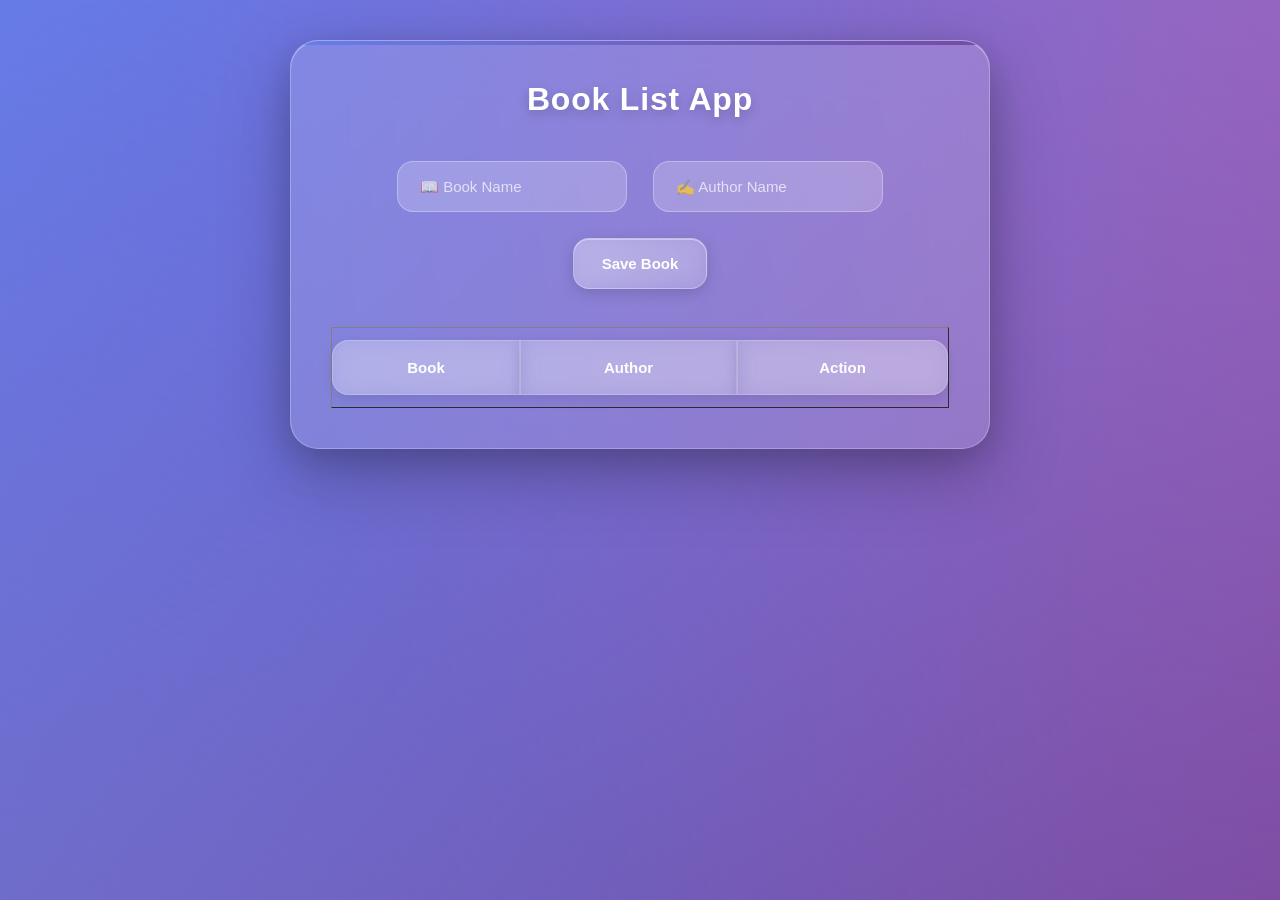
<file: Javascript Assignment/Book-List-App/index.html>
<!DOCTYPE html>
<html lang="en">
<head>
    <meta charset="UTF-8">
    <meta name="viewport" content="width=device-width, initial-scale=1.0">
    <title>Book List App</title>
    <link rel="stylesheet" href="style.css">
</head>
<body>

    <div class="container">
        <h2>Book List App</h2>

        <div class="input-group">
            <input type="text" id="bookName" placeholder="📖 Book Name">
            <input type="text" id="authorName" placeholder="✍️ Author Name">
            <button id="saveBtn">Save Book</button>
        </div>

        <table border="1">
            <thead>
                <tr>
                    <th>Book</th>
                    <th>Author</th>
                    <th>Action</th>
                </tr>
            </thead>
            <tbody id="bookList"></tbody>
        </table>
    </div>

    <script src="script.js"></script>
</body>
</html>
</file>
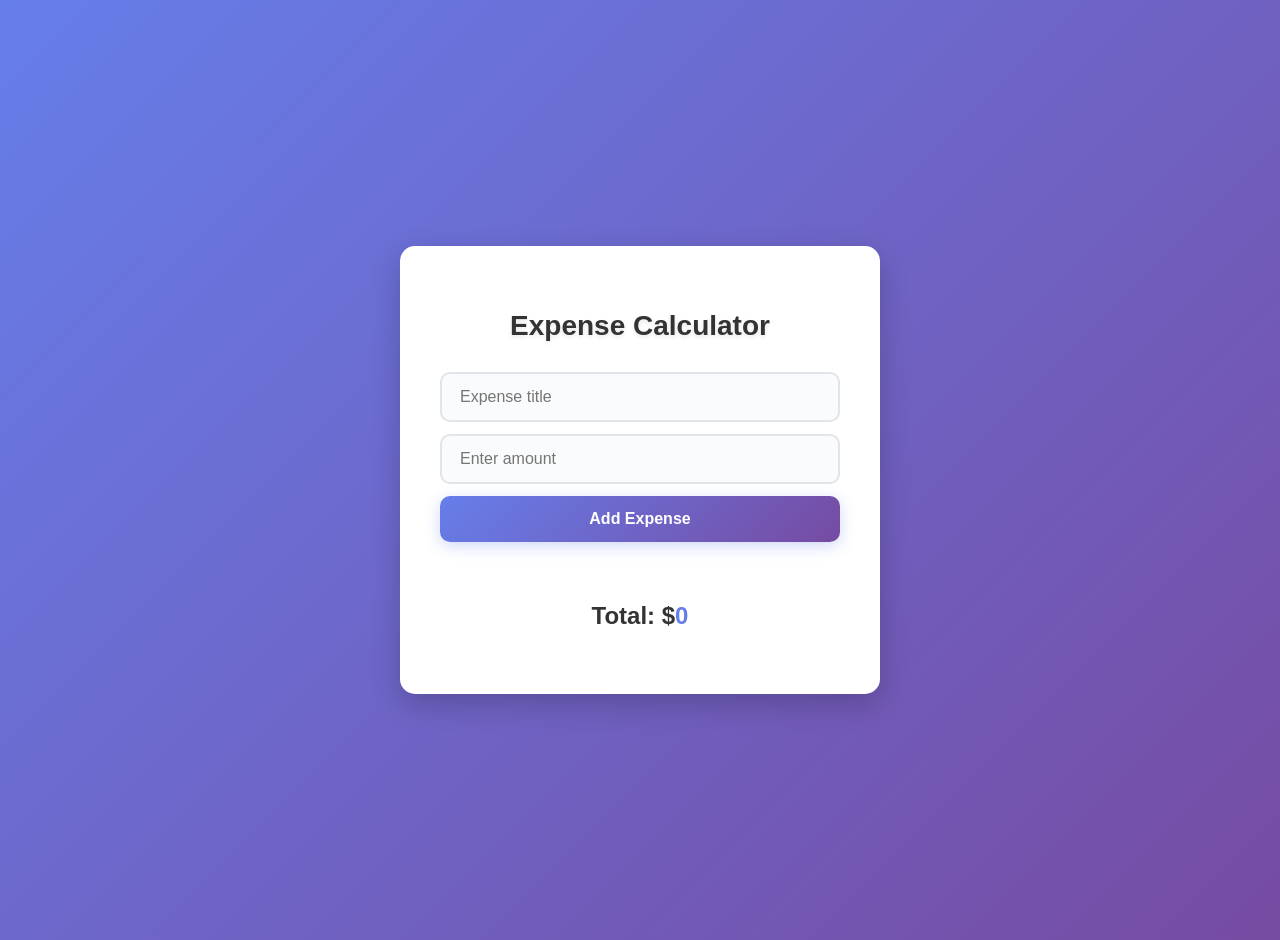
<file: Javascript Assignment/Expense-Calculator/index.html>
<!DOCTYPE html>
<html>
<head>
    <title>Expense Calculator</title>
    <link rel="stylesheet" href="style.css">
</head>
<body>
    <div class="container">
        <h2>Expense Calculator</h2>

        <div class="input-container">
            <input type="text" id="title" placeholder="Expense title">
            <input type="number" id="amount" placeholder="Enter amount" step="0.01" min="0">
            <button id="addBtn">Add Expense</button>
        </div>

        <ul id="expenseList"></ul>

        <h3>Total: $<span id="total">0</span></h3>
    </div>

    <script src="script.js"></script>
</body>
</html>
</file>
<file: Javascript Assignment/Book-List-App/style.css>
* {
    margin: 0;
    padding: 0;
    box-sizing: border-box;
}

body {
    font-family: 'Segoe UI', Tahoma, Geneva, Verdana, sans-serif;
    background: linear-gradient(135deg, #667eea 0%, #764ba2 100%);
    min-height: 100vh;
    text-align: center;
    padding: 40px 20px;
    background-attachment: fixed;
    position: relative;
    overflow-x: hidden;
}

body::before {
    content: '';
    position: fixed;
    top: -50%;
    left: -50%;
    width: 200%;
    height: 200%;
    background: radial-gradient(circle at 20% 80%, rgba(120, 119, 198, 0.3) 0%, transparent 50%),
                radial-gradient(circle at 80% 20%, rgba(255, 119, 198, 0.3) 0%, transparent 50%),
                radial-gradient(circle at 40% 40%, rgba(99, 102, 241, 0.2) 0%, transparent 40%);
    animation: floatBackground 20s ease-in-out infinite;
    z-index: -1;
}

@keyframes floatBackground {
    0%, 100% { transform: translate(0, 0) rotate(0deg); }
    33% { transform: translate(30px, -30px) rotate(5deg); }
    66% { transform: translate(-20px, 20px) rotate(-5deg); }
}

.container {
    max-width: 700px;
    width: 100%;
    margin: 0 auto;
    background: rgba(255, 255, 255, 0.15);
    backdrop-filter: blur(25px);
    -webkit-backdrop-filter: blur(25px);
    padding: 40px;
    border-radius: 28px;
    border: 1px solid rgba(255, 255, 255, 0.25);
    box-shadow: 
        0 25px 70px rgba(0, 0, 0, 0.25),
        0 10px 35px rgba(0, 0, 0, 0.15),
        inset 0 1px 0 rgba(255, 255, 255, 0.4);
    transition: all 0.4s cubic-bezier(0.4, 0, 0.2, 1);
    position: relative;
    overflow: hidden;
}

.container::before {
    content: '';
    position: absolute;
    top: 0;
    left: 0;
    right: 0;
    height: 4px;
    background: linear-gradient(90deg, #667eea, #764ba2, #f093fb, #667eea);
    background-size: 300% 100%;
    animation: gradientBorder 6s ease infinite;
}

@keyframes gradientBorder {
    0% { background-position: 0% 50%; }
    50% { background-position: 100% 50%; }
    100% { background-position: 0% 50%; }
}

.container:hover {
    transform: translateY(-5px);
    box-shadow: 
        0 35px 80px rgba(0, 0, 0, 0.3),
        0 15px 45px rgba(0, 0, 0, 0.2);
}

h2 {
    color: #ffffff;
    margin-bottom: 35px;
    font-size: 32px;
    font-weight: 700;
    text-shadow: 0 4px 12px rgba(0,0,0,0.2);
    letter-spacing: 0.8px;
    position: relative;
}

.input-group {
    display: flex;
    gap: 10px;
    justify-content: center;
    flex-wrap: wrap;
    margin-bottom: 20px;
}

input {
    padding: 16px 22px;
    margin: 8px;
    width: 230px;
    border: none;
    border-radius: 16px;
    font-size: 15px;
    background: rgba(255, 255, 255, 0.2);
    border: 1px solid rgba(255, 255, 255, 0.3);
    color: white;
    transition: all 0.3s cubic-bezier(0.4, 0, 0.2, 1);
    outline: none;
}

input::placeholder {
    color: rgba(255, 255, 255, 0.7);
}

input:focus {
    background: rgba(255, 255, 255, 0.3);
    border-color: rgba(255, 255, 255, 0.5);
    box-shadow: 
        0 0 0 4px rgba(255, 255, 255, 0.1),
        0 8px 25px rgba(0, 0, 0, 0.15);
    transform: translateY(-3px) scale(1.02);
}

button {
    padding: 16px 28px;
    background: linear-gradient(135deg, rgba(255,255,255,0.3) 0%, rgba(255,255,255,0.15) 100%);
    color: white;
    border: 1px solid rgba(255, 255, 255, 0.3);
    border-radius: 16px;
    cursor: pointer;
    font-size: 15px;
    font-weight: 600;
    margin: 8px;
    backdrop-filter: blur(10px);
    box-shadow: 
        0 4px 15px rgba(0, 0, 0, 0.15),
        inset 0 1px 0 rgba(255, 255, 255, 0.4);
    transition: all 0.3s cubic-bezier(0.4, 0, 0.2, 1);
    position: relative;
    overflow: hidden;
}

button::before {
    content: '';
    position: absolute;
    top: 0;
    left: -100%;
    width: 100%;
    height: 100%;
    background: linear-gradient(90deg, transparent, rgba(255,255,255,0.3), transparent);
    transition: left 0.5s ease;
}

button:hover::before {
    left: 100%;
}

button:hover {
    transform: translateY(-4px) scale(1.05);
    box-shadow: 
        0 10px 30px rgba(0, 0, 0, 0.25),
        inset 0 1px 0 rgba(255, 255, 255, 0.5);
    background: linear-gradient(135deg, rgba(255,255,255,0.4) 0%, rgba(255,255,255,0.2) 100%);
}

button:active {
    transform: translateY(-1px) scale(1.02);
}

table {
    width: 100%;
    margin-top: 30px;
    border-collapse: separate;
    border-spacing: 0 12px;
}

th {
    padding: 18px;
    text-align: center;
    background: rgba(255, 255, 255, 0.25);
    color: white;
    font-weight: 600;
    font-size: 15px;
    backdrop-filter: blur(10px);
    border: 1px solid rgba(255, 255, 255, 0.2);
    box-shadow: 0 4px 12px rgba(0, 0, 0, 0.1);
}

th:first-child {
    border-radius: 16px 0 0 16px;
}

th:last-child {
    border-radius: 0 16px 16px 0;
}

td {
    padding: 18px;
    text-align: center;
    background: rgba(255, 255, 255, 0.15);
    font-size: 15px;
    color: rgba(255, 255, 255, 0.95);
    backdrop-filter: blur(10px);
    border: 1px solid rgba(255, 255, 255, 0.15);
    box-shadow: 0 3px 10px rgba(0, 0, 0, 0.08);
    transition: all 0.3s ease;
}

tr:hover td {
    background: rgba(255, 255, 255, 0.25);
    transform: translateY(-3px);
    box-shadow: 
        0 8px 20px rgba(0, 0, 0, 0.15),
        inset 0 1px 0 rgba(255, 255, 255, 0.3);
}

td:first-child {
    border-radius: 16px 0 0 16px;
}

td:last-child {
    border-radius: 0 16px 16px 0;
}

.deleteBtn {
    background: linear-gradient(135deg, rgba(255, 107, 107, 0.4) 0%, rgba(238, 90, 90, 0.3) 100%);
    padding: 10px 20px;
    font-size: 14px;
    border: 1px solid rgba(255, 107, 107, 0.4);
    box-shadow: 0 3px 10px rgba(238, 90, 90, 0.2);
}

.deleteBtn:hover {
    background: linear-gradient(135deg, rgba(255, 107, 107, 0.6) 0%, rgba(238, 90, 90, 0.4) 100%);
    transform: translateY(-2px) scale(1.05);
    box-shadow: 0 6px 18px rgba(238, 90, 90, 0.3);
}

tr {
    transition: all 0.4s cubic-bezier(0.4, 0, 0.2, 1);
    animation: fadeIn 0.4s ease-out;
}

@keyframes fadeIn {
    from {
        opacity: 0;
        transform: translateY(20px) scale(0.95);
    }
    to {
        opacity: 1;
        transform: translateY(0) scale(1);
    }
}

/* Responsive Breakpoints */
@media (max-width: 768px) {
    .container {
        padding: 25px 20px;
        border-radius: 20px;
    }
    
    h2 {
        font-size: 26px;
        margin-bottom: 25px;
    }
    
    input {
        width: 100%;
        max-width: 300px;
        padding: 14px 18px;
    }
    
    button {
        width: 100%;
        max-width: 300px;
    }
    
    th, td {
        padding: 12px 8px;
        font-size: 14px;
    }
    
    .deleteBtn {
        padding: 8px 14px;
        font-size: 13px;
    }
}

@media (max-width: 480px) {
    body {
        padding: 20px 10px;
    }
    
    .container {
        padding: 20px 15px;
    }
    
    h2 {
        font-size: 22px;
    }
    
    table {
        font-size: 13px;
    }
    
    th, td {
        padding: 10px 6px;
    }
    
    th:last-child, td:last-child {
        min-width: 80px;
    }
}
</file>
<file: Javascript Assignment/Expense-Calculator/style.css>
/* basic reset */
body {
    font-family: 'Segoe UI', Tahoma, Geneva, Verdana, sans-serif;
    background: linear-gradient(135deg, #667eea 0%, #764ba2 100%);
    min-height: 100vh;
    display: flex;
    justify-content: center;
    align-items: center;
    margin: 0;
    padding: 20px;
}

/* container */
.container {
    background: white;
    border-radius: 15px;
    box-shadow: 0 10px 30px rgba(0, 0, 0, 0.2);
    padding: 40px;
    max-width: 400px;
    width: 100%;
    text-align: center;
}

/* title */
h2 {
    margin-bottom: 30px;
    color: #333;
    font-size: 28px;
    font-weight: 700;
    text-shadow: 0 2px 4px rgba(0, 0, 0, 0.1);
}

/* input container */
.input-container {
    margin-bottom: 30px;
    display: flex;
    flex-direction: column;
    gap: 12px;
    justify-content: center;
}

/* input box */
input {
    padding: 14px 18px;
    width: 100%;
    box-sizing: border-box;
    border: 2px solid #e1e5e9;
    border-radius: 10px;
    font-size: 16px;
    transition: all 0.3s ease;
    background: #fafbfc;
}

input:focus {
    outline: none;
    border-color: #667eea;
    background: white;
    box-shadow: 0 0 0 4px rgba(102, 126, 234, 0.1);
    transform: translateY(-1px);
}

/* button */
button {
    padding: 14px 24px;
    border: none;
    background: linear-gradient(135deg, #667eea 0%, #764ba2 100%);
    color: white;
    border-radius: 10px;
    font-size: 16px;
    font-weight: 600;
    cursor: pointer;
    transition: all 0.3s ease;
    box-shadow: 0 4px 15px rgba(102, 126, 234, 0.3);
    width: 100%;
}

button:hover {
    transform: translateY(-2px);
    box-shadow: 0 8px 25px rgba(102, 126, 234, 0.4);
}

button:active {
    transform: translateY(0);
}

/* total text */
h3 {
    margin-top: 30px;
    color: #333;
    font-size: 24px;
    font-weight: 600;
}

#total {
    color: #667eea;
    font-weight: 700;
}

/* expense list */
#expenseList {
    list-style: none;
    padding: 0;
    margin: 20px 0;
    max-height: 200px;
    overflow-y: auto;
}

.expense-item {
    display: flex;
    justify-content: space-between;
    align-items: center;
    gap: 10px;
}

.expense-title {
    flex: 1;
    text-align: left;
    font-weight: 500;
    color: #333;
}

.expense-amount {
    font-weight: 600;
    color: #667eea;
    margin-right: 10px;
}

.delete-btn {
    background: #ff6b6b;
    border: none;
    color: white;
    width: 28px;
    height: 28px;
    border-radius: 50%;
    font-size: 18px;
    line-height: 1;
    cursor: pointer;
    padding: 0;
    transition: all 0.2s ease;
    box-shadow: none;
    min-width: 28px;
}

.delete-btn:hover {
    background: #ee5253;
    transform: scale(1.1);
    box-shadow: 0 2px 10px rgba(255, 107, 107, 0.4);
}

#expenseList li {
    background: #f8f9fa;
    margin: 8px 0;
    padding: 12px 18px;
    border-radius: 10px;
    border-left: 4px solid #667eea;
    text-align: left;
    font-weight: 500;
    transition: all 0.2s ease;
    animation: slideIn 0.3s ease;
}

#expenseList li:hover {
    background: #e9ecef;
    transform: translateX(2px);
    box-shadow: 0 2px 8px rgba(0,0,0,0.08);
}

@keyframes slideIn {
    from {
        opacity: 0;
        transform: translateX(-20px);
    }
    to {
        opacity: 1;
        transform: translateX(0);
    }
}
</file>
